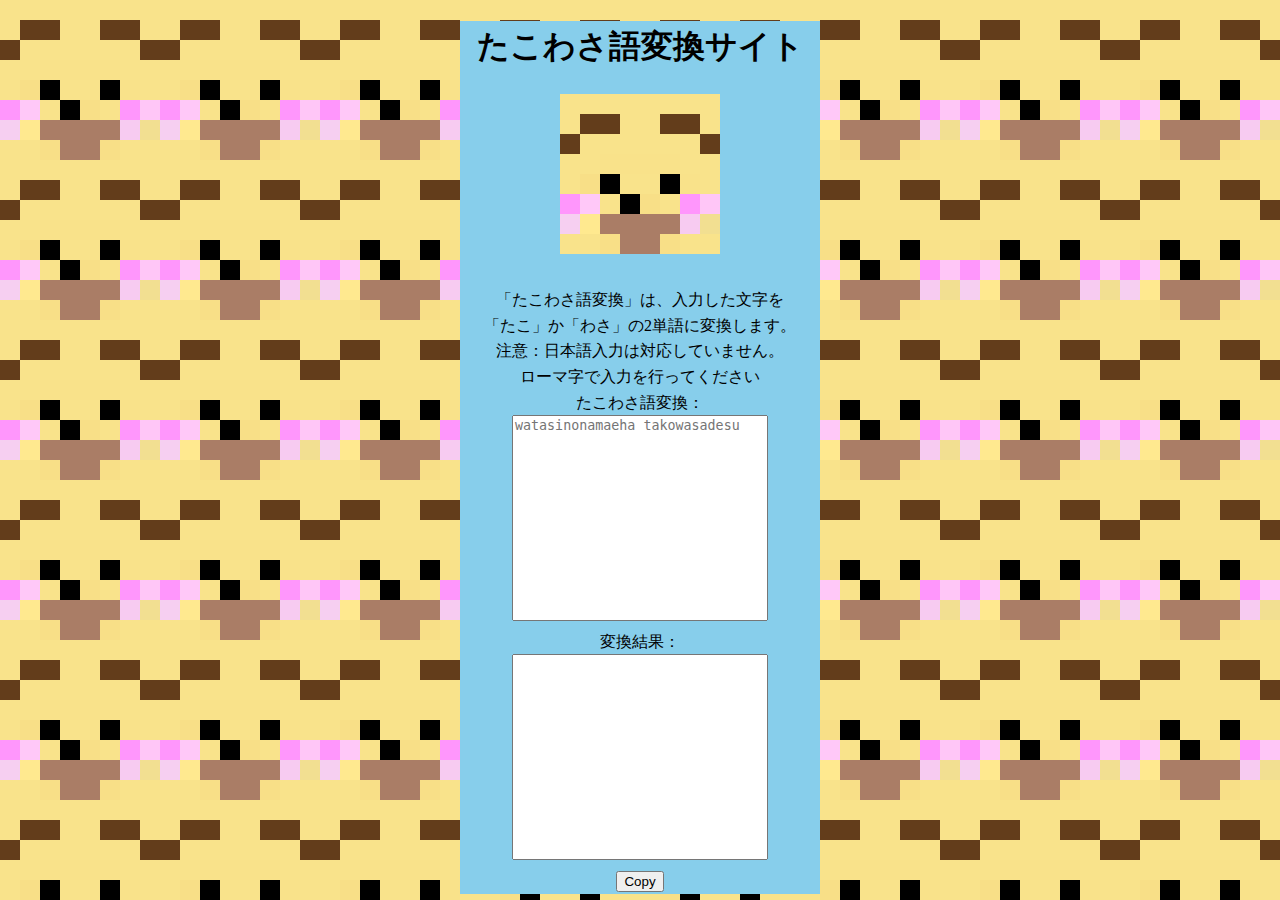
<file: index.html>
<!DOCTYPE html>
<html lang="ja">
  <head>
    <meta charset="utf-8">
    <title> たこわさ</title>
    <meta name="viewport" content="width=device-width, initial-scale=1">
    <link rel="stylesheet" href="css/main.css">
    <link rel="shortcut icon" href="../image/icon.ico">

    <script type="text/javascript">
     window.onload = function onLoad() {
         target = document.getElementById("output");
         target.innerHTML = out;
     }
 </script>
  </head>
  <header>
    <nav id="global">
     </nav>
  </header>
    <body>
      <h1> たこわさ語変換サイト</h1>
      <li><a href="decode.html"><img src="images/tacowasa_head.png"></a></li>
       <br>
       「たこわさ語変換」は、入力した文字を<br>
       「たこ」か「わさ」の2単語に変換します。<br>
       注意：日本語入力は対応していません。<br>
       ローマ字で入力を行ってください<br>

       <div>
        たこわさ語変換：<br>
       <textarea id="untacowasa_lang" onchange="encode(this.value);" onkeydown="encode(this.value);" placeholder="watasinonamaeha takowasadesu"></textarea>
      </div>
       <div>
        変換結果：<br>
       <textarea id="tacowasa_lang" size="30"></textarea>
       </div>
       <button onclick="copyToClipBoard()">Copy</button>
      <script type="text/javascript" src="javascript/morse_encode.js"></script>
      <script type="text/javascript" src="javascript/morse_decode.js"></script>
     </body>
</html>
</file>
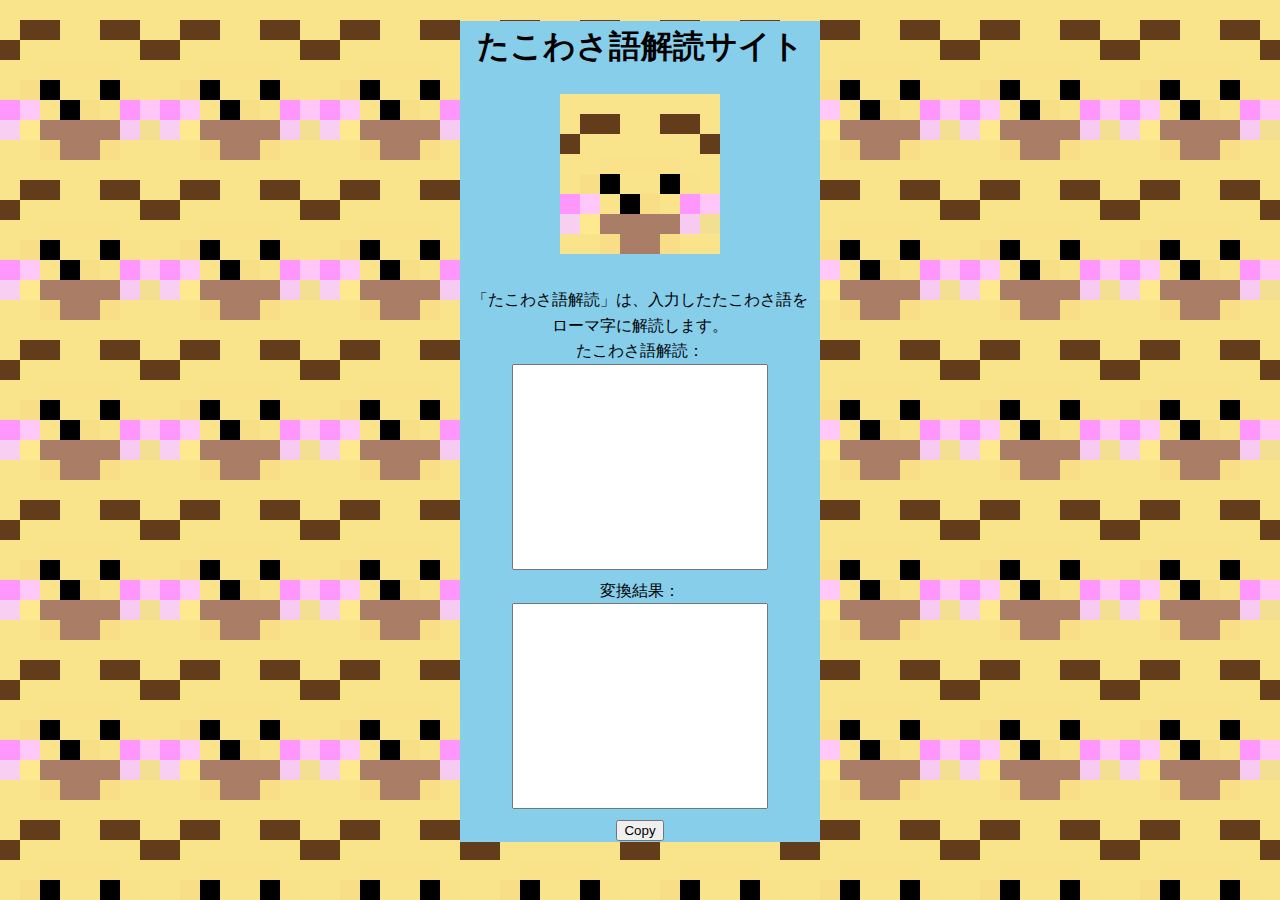
<file: decode.html>
<!DOCTYPE html>
<html lang="ja">
  <head>
    <meta charset="utf-8">
    <title> たこわさ</title>
    <meta name="viewport" content="width=device-width, initial-scale=1">
    <link rel="stylesheet" href="css/main.css">
    <link rel="shortcut icon" href="../image/icon.ico">

    <script type="text/javascript">
     window.onload = function onLoad() {
         target = document.getElementById("output");
         target.innerHTML = out;
     }
 </script>
  </head>
  <header>
    <nav id="global">
     </nav>
  </header>
    <body>
      <h1> たこわさ語解読サイト</h1>
      <li><a href="index.html"><img src="images/tacowasa_head.png"></a></li>
       <br>
       「たこわさ語解読」は、入力したたこわさ語を<br>
       ローマ字に解読します。<br>
       <div>
        たこわさ語解読：<br>
       <textarea id="tacowasa_lang" onchange="decode(this.value);" onkeydown="decode(this.value);" ></textarea>
      </div>
       <div>
        変換結果：<br>
       <textarea id="untacowasa_lang" size="30"></textarea>
       </div>
       <button onclick="copyToClipBoard()">Copy</button>
      <script type="text/javascript" src="javascript/morse_encode.js"></script>
      <script type="text/javascript" src="javascript/morse_decode.js"></script>
     </body>
</html>
</file>
<file: css/main.css>
@charset "uft-8";
/*全体画像の設定*/
html{
  background-image: url(../images/tacowasa_head.png);
}

body{
 background-color: skyblue;
 margin: auto;
 line-height: 1.6;
 text-align: center;
 list-style: none;
 width: 360px;
}

textarea {
 resize: none;
 width:250px;
 height:200px;
}
</file>
